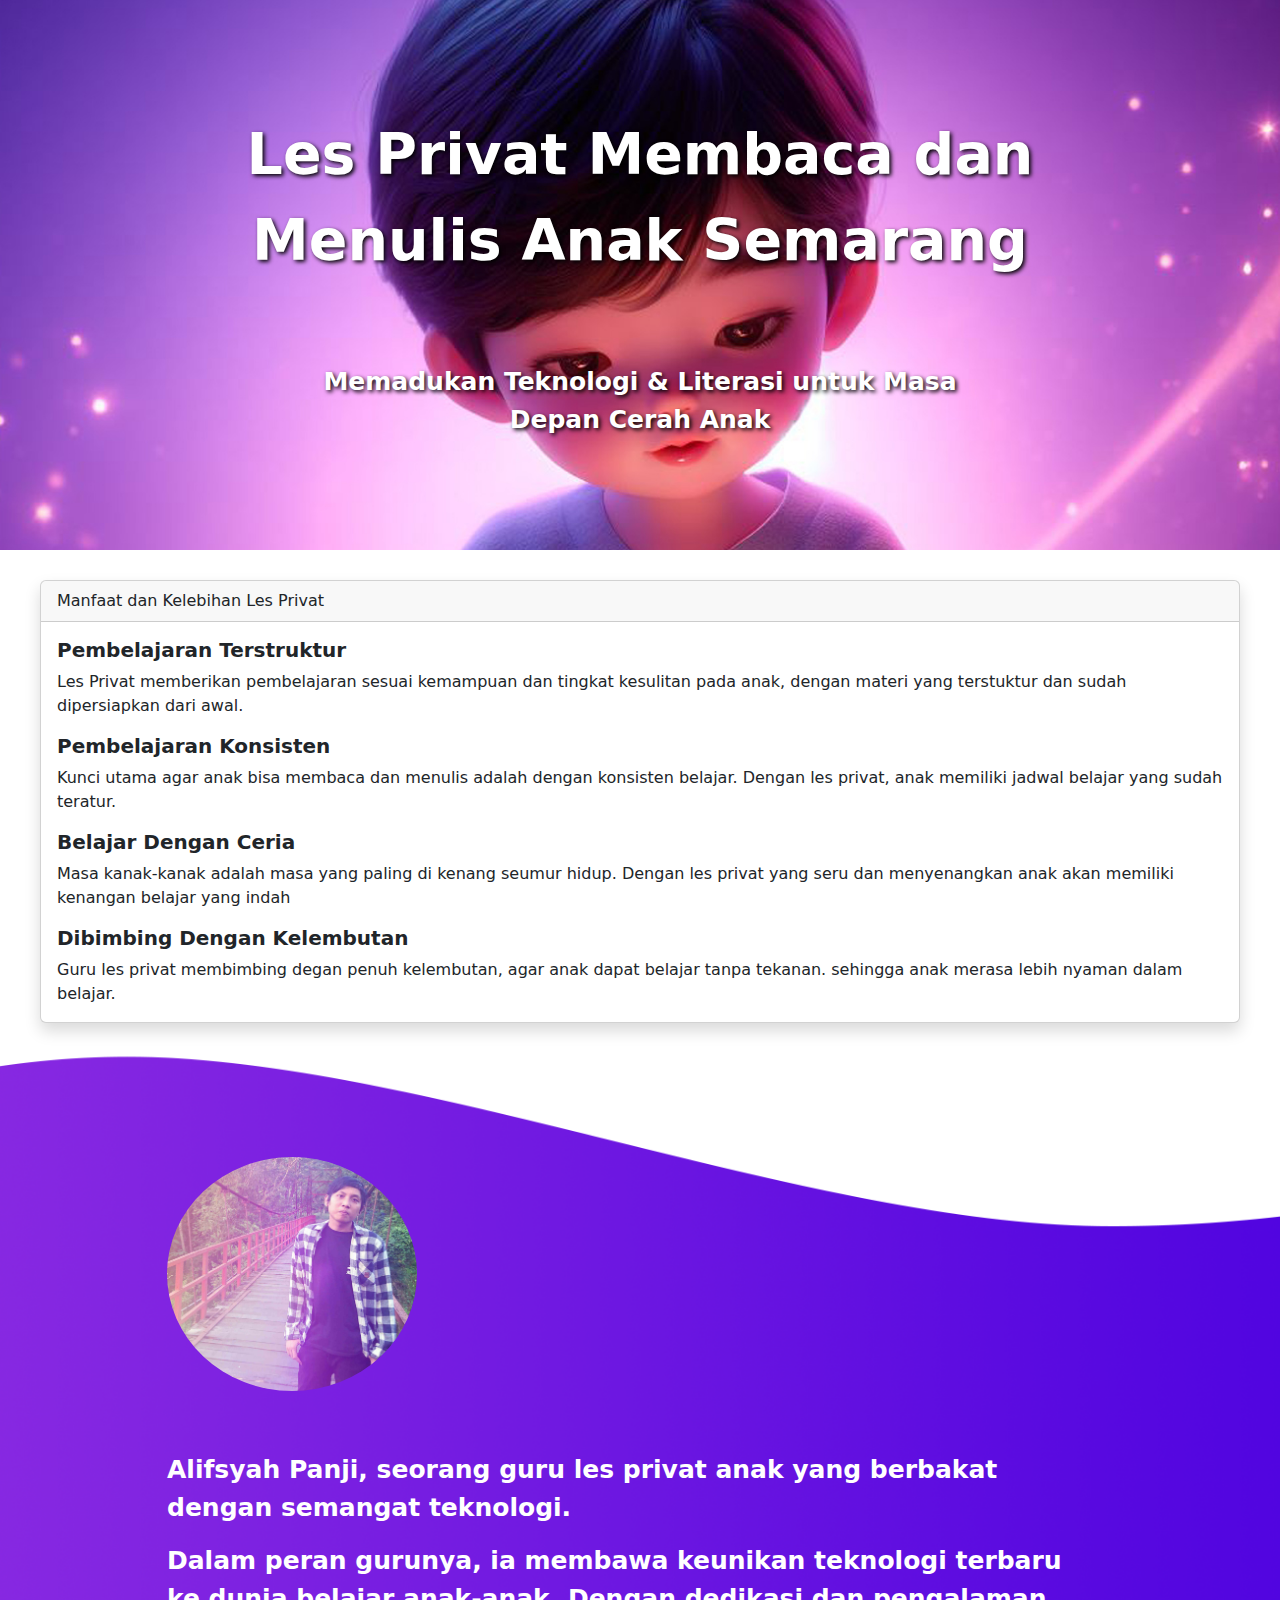
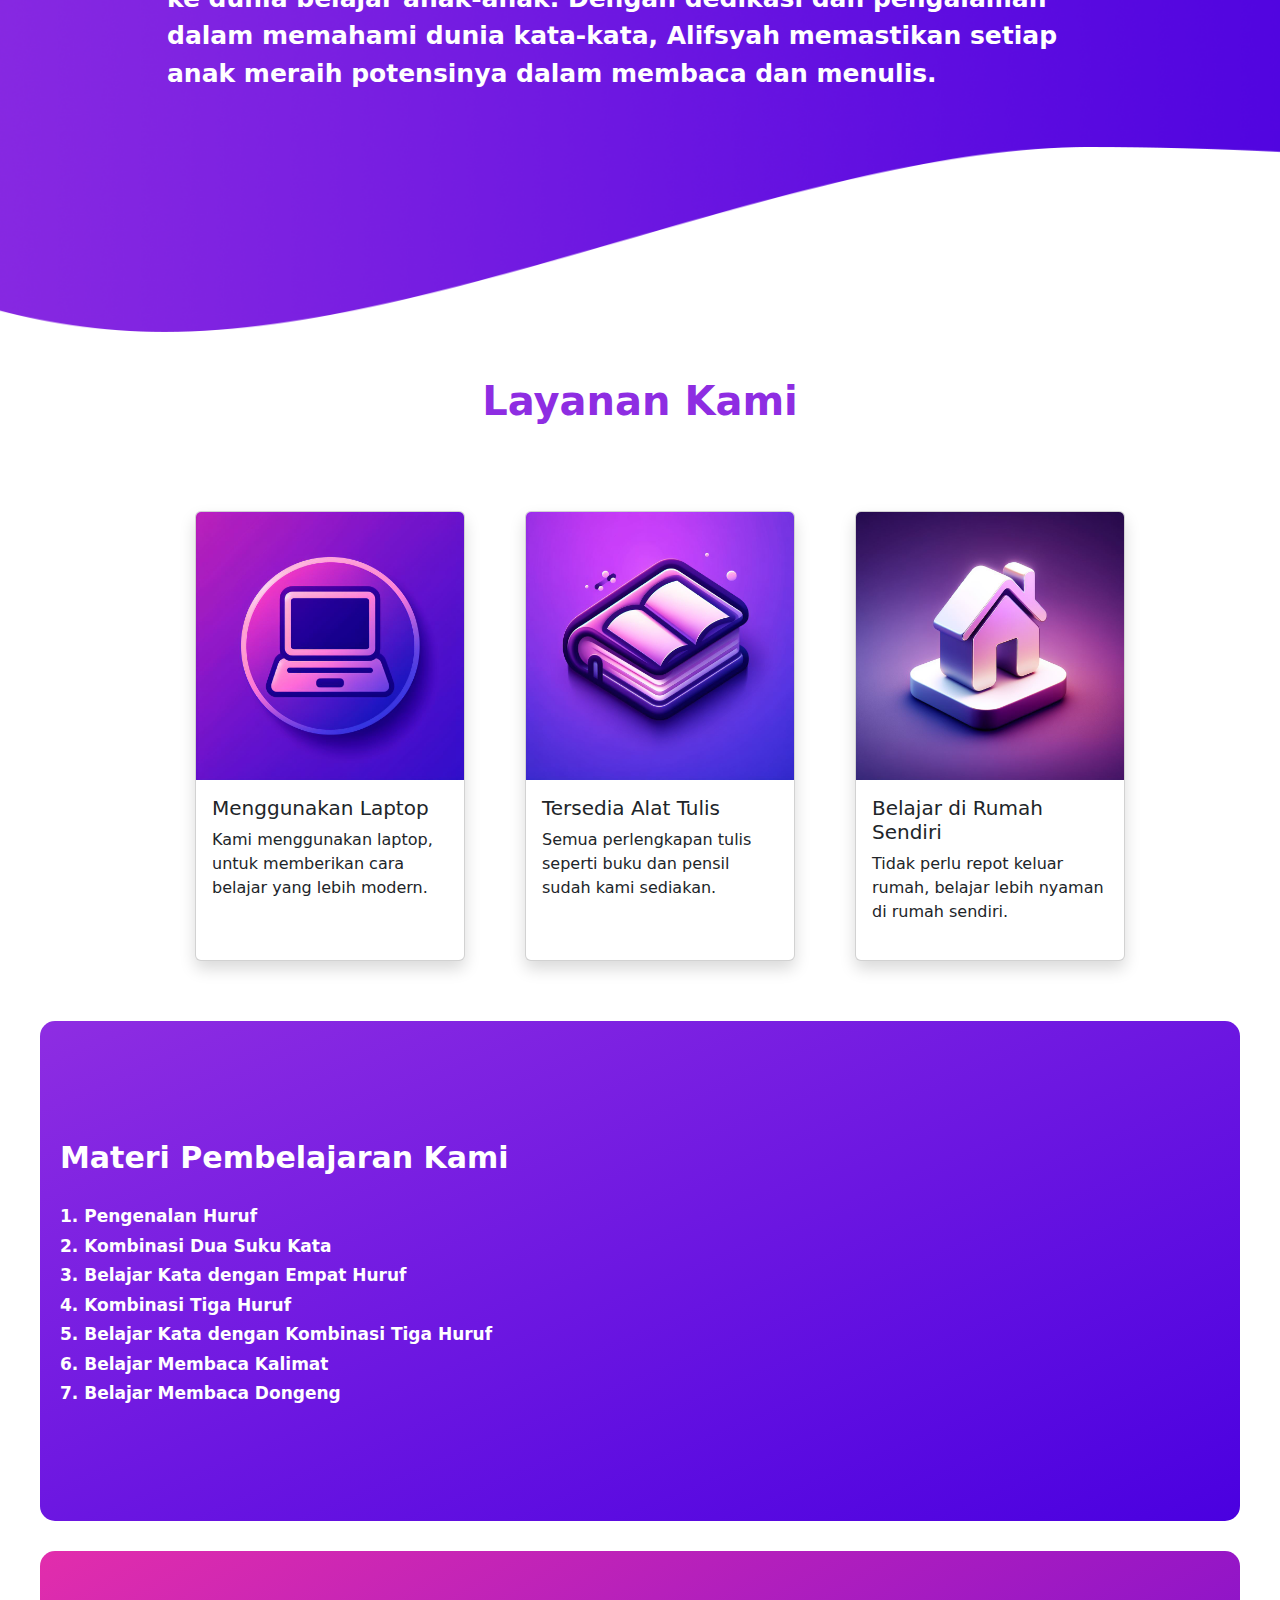
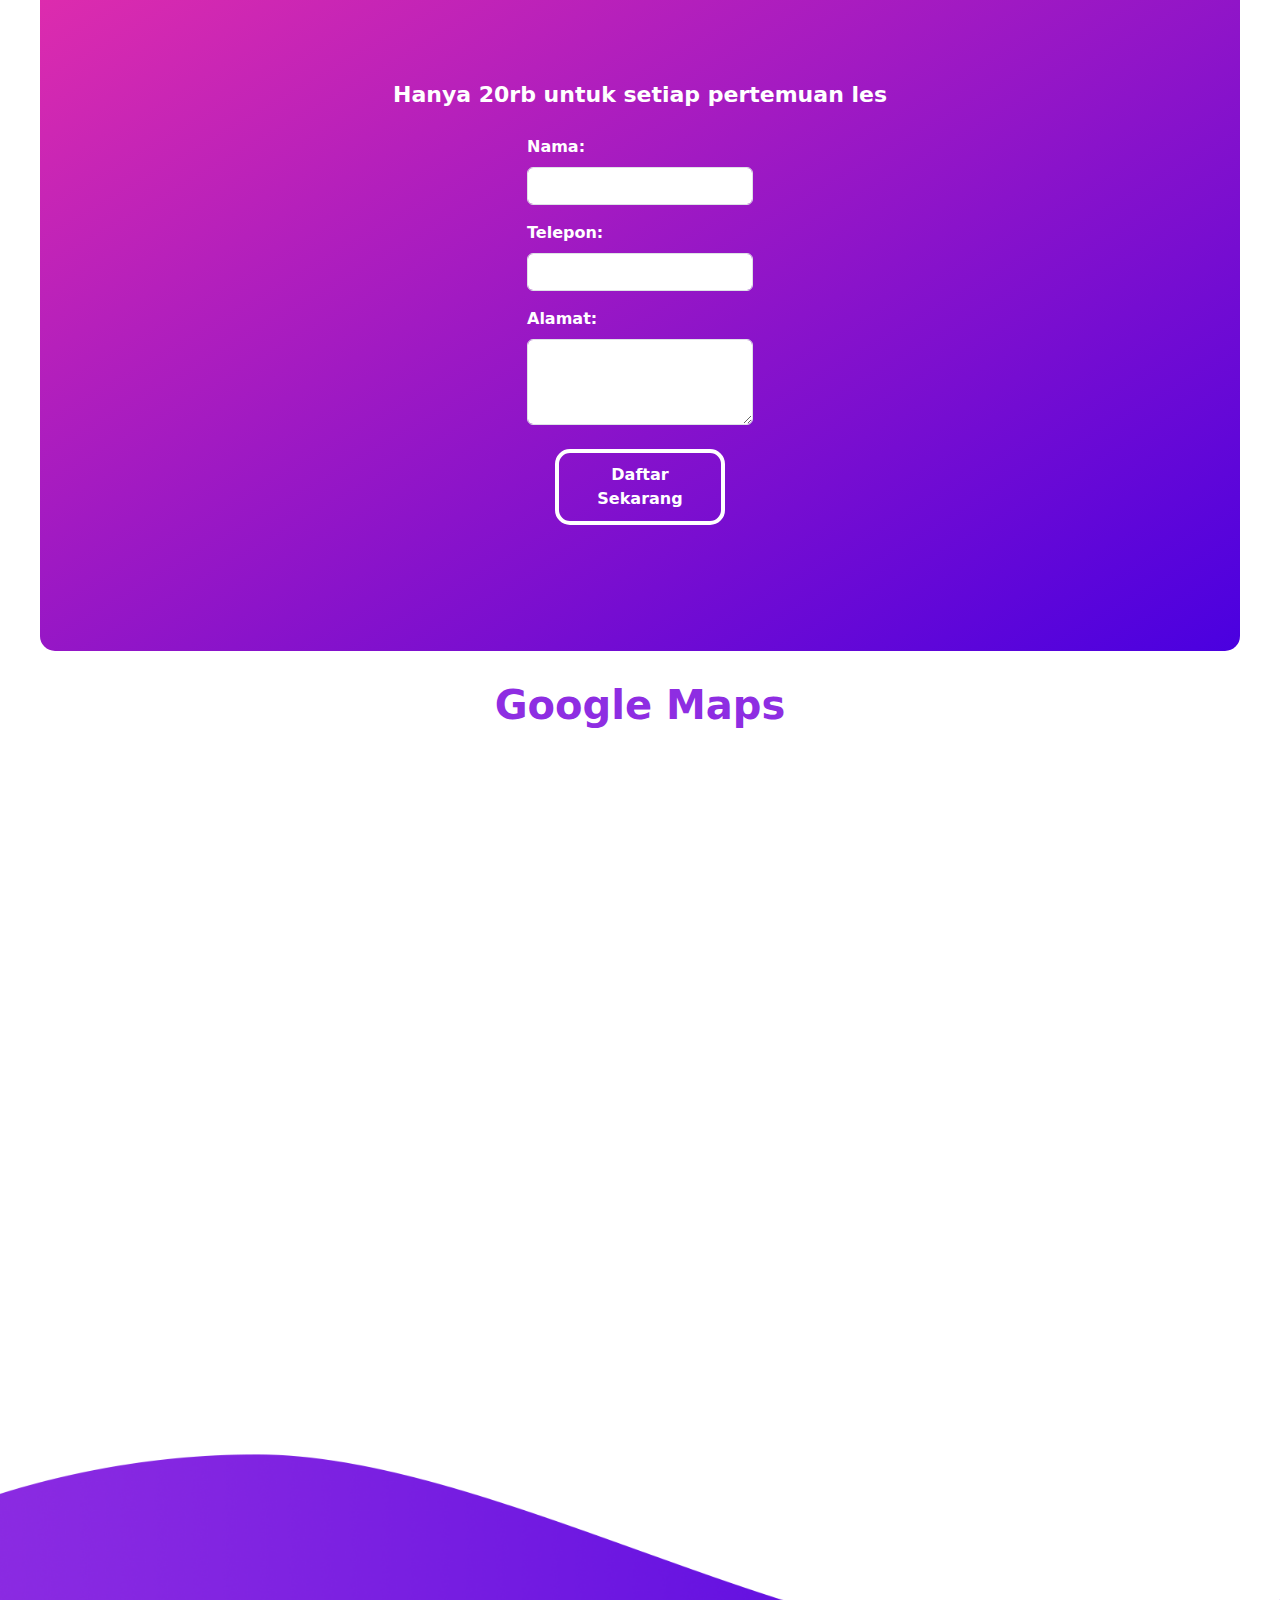
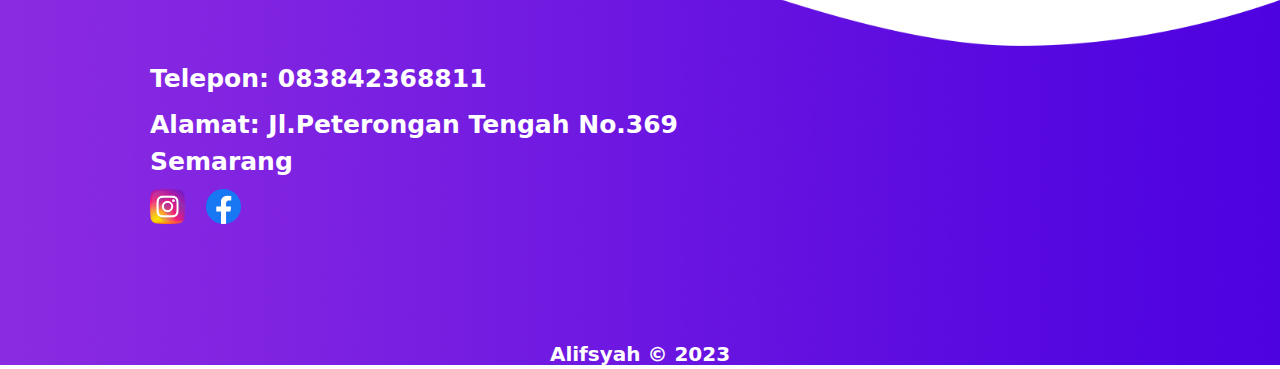
<file: index.html>
<!doctype html>
<html lang="id">

<head>
    <meta charset="utf-8">
    <meta name="viewport" content="width=device-width, initial-scale=1">
    <title>Les Privat Membaca dan Menulis Anak Semarang</title>
    <meta name="description" content="Memadukan Teknologi & Literasi untuk Masa Depan Cerah Anak">
    <link rel="icon" href="assets/image/icon.jpg" type="image/x-icon">
    <link href="assets/css/bootstrap.min.css" rel="stylesheet">
    <link href="assets/style.css" rel="stylesheet">
    <link rel="stylesheet" href="assets/aos-master/dist/aos.css">
    <!-- Meta Pixel Code -->
    <script>
        !function (f, b, e, v, n, t, s) {
            if (f.fbq) return; n = f.fbq = function () {
                n.callMethod ?
                    n.callMethod.apply(n, arguments) : n.queue.push(arguments)
            };
            if (!f._fbq) f._fbq = n; n.push = n; n.loaded = !0; n.version = '2.0';
            n.queue = []; t = b.createElement(e); t.async = !0;
            t.src = v; s = b.getElementsByTagName(e)[0];
            s.parentNode.insertBefore(t, s)
        }(window, document, 'script',
            'https://connect.facebook.net/en_US/fbevents.js');
        fbq('init', '2188706338002375');
        fbq('track', 'PageView');
    </script>
    <noscript><img height="1" width="1" style="display:none"
            src="https://www.facebook.com/tr?id=2188706338002375&ev=PageView&noscript=1" /></noscript>
    <!-- End Meta Pixel Code -->
</head>

<body>
    <div class="header">

        <div class="px-4 py-4 title-position-hd">
            <div class="title">Les Privat Membaca dan Menulis Anak Semarang
            </div>

            <div class="title-2">Memadukan Teknologi & Literasi untuk Masa Depan Cerah Anak</div>



        </div>

    </div>


    <div class="container-manfaat">

        <div class="card shadow card-size">
            <div class="card-header">
                Manfaat dan Kelebihan Les Privat
            </div>
            <div class="card-body">

                <h5 class="card-title fw-bolder">Pembelajaran Terstruktur</h5>
                <p class="card-text">Les Privat memberikan pembelajaran sesuai kemampuan dan tingkat kesulitan pada
                    anak, dengan materi yang terstuktur dan sudah dipersiapkan dari awal.</p>


                <h5 class="card-title fw-bolder mt-3">Pembelajaran Konsisten</h5>
                <p class="card-text">Kunci utama agar anak bisa membaca dan menulis adalah dengan konsisten belajar.
                    Dengan les privat, anak memiliki jadwal belajar yang sudah teratur.</p>


                <h5 class="card-title fw-bolder mt-3">Belajar Dengan Ceria</h5>
                <p class="card-text">Masa kanak-kanak adalah masa yang paling di kenang seumur hidup. Dengan les privat
                    yang seru dan menyenangkan anak akan memiliki kenangan belajar yang indah</p>

                <h5 class="card-title fw-bolder mt-3">Dibimbing Dengan Kelembutan</h5>
                <p class="card-text">Guru les privat membimbing degan penuh kelembutan, agar anak dapat belajar tanpa
                    tekanan. sehingga anak merasa lebih nyaman dalam belajar.</p>



            </div>
        </div>

    </div>

    <div class="tentang mt-4">
        <div class="tentang-pading">

            <img src="assets/image/alifsyahcom.jpg" class="profil" alt="Alifsyah">
            <div class="tentang-text tentang-text-margin">Alifsyah Panji, seorang guru les privat anak yang berbakat
                dengan semangat teknologi.
            </div>

            <div class="tentang-text mt-3"> Dalam peran gurunya, ia membawa keunikan teknologi terbaru ke dunia belajar
                anak-anak. Dengan dedikasi dan pengalaman dalam memahami dunia kata-kata, Alifsyah memastikan setiap
                anak meraih potensinya dalam membaca dan menulis.
            </div>
        </div>
    </div>

    <div class="client mt-4">
        <div class="client-title">Layanan Kami</div>
    </div>



    <div class="center-client-data">
        <div class="client-data">



            <div class="card client-card-margin shadow" style="width: 270px;">
                <img src="assets/image/laptop-purple.jpg" class="card-img-top" alt="...">
                <div class="card-body">
                    <h5 class="card-title">Menggunakan Laptop</h5>
                    <p class="card-text">Kami menggunakan laptop, untuk memberikan cara belajar yang lebih modern.</p>




                </div>
            </div>


            <div class="card client-card-margin shadow" style="width: 270px;">
                <img src="assets/image/book-purple.jpg" class="card-img-top" alt="...">
                <div class="card-body">
                    <h5 class="card-title">Tersedia Alat Tulis</h5>
                    <p class="card-text">Semua perlengkapan tulis seperti buku dan pensil sudah kami sediakan.
                    </p>





                </div>
            </div>


            <div class="card client-card-margin shadow" style="width: 270px;">
                <img src="assets/image/home-purple.jpg" class="card-img-top" alt="...">
                <div class="card-body">
                    <h5 class="card-title">Belajar di Rumah Sendiri</h5>
                    <p class="card-text">Tidak perlu repot keluar rumah, belajar lebih nyaman di rumah sendiri.
                    </p>



                </div>
            </div>


        </div>
    </div>


    <div class="d-flex justify-content-center">
        <div class="container-materi card-size">
            <div class="title-materi">Materi Pembelajaran Kami
            </div>

            <div class="text-materi mt-4">
                1. Pengenalan Huruf
            </div>

            <div class="text-materi mt-1">
                2. Kombinasi Dua Suku Kata
            </div>

            <div class="text-materi mt-1">
                3. Belajar Kata dengan Empat Huruf
            </div>

            <div class="text-materi mt-1">
                4. Kombinasi Tiga Huruf
            </div>

            <div class="text-materi mt-1">
                5. Belajar Kata dengan Kombinasi Tiga Huruf
            </div>

            <div class="text-materi mt-1">
                6. Belajar Membaca Kalimat
            </div>

            <div class="text-materi mt-1">
                7. Belajar Membaca Dongeng
            </div>

        </div>
    </div>





    <div class="d-flex justify-content-center">
        <div class="container-cta card-size">
            <div class="box-cta">
                <div class="text-cta">Hanya 20rb untuk setiap pertemuan les</div>

                <form action="daftar.php" method="post">
                    <div class="mt-4">
                        <label for="nama" class="form-label label-cta">Nama:</label>
                        <input type="text" class="form-control size-input" id="nama" name="nama" required>
                    </div>


                    <div class="mt-3">
                        <label for="telepon" class="form-label label-cta">Telepon:</label>
                        <input type="number" class="form-control size-input" id="telepon" name="telepon" required>
                    </div>

                    <div class="mt-3">
                        <label for="alamat" class="form-label label-cta">Alamat:</label>
                        <textarea class="form-control size-input" id="alamat" rows="3" name="alamat"></textarea>

                    </div>

                    <div class="mt-4 d-flex justify-content-center">
                        <button type="submit" class="btn-cta">Daftar Sekarang</button>
                    </div>
                </form>

            </div>
        </div>
    </div>


    <div class="client mt-4">
        <div class="client-title">Google Maps</div>
    </div>

    <div class="container-maps">
        <iframe
            src="https://www.google.com/maps/embed?pb=!1m18!1m12!1m3!1d3960.0440746076415!2d110.43184637385001!3d-7.004092992997219!2m3!1f0!2f0!3f0!3m2!1i1024!2i768!4f13.1!3m3!1m2!1s0x2e708d1105a6be79%3A0x10c26c56559aa28d!2sAlifsyah%20Panji!5e0!3m2!1sid!2sid!4v1697642047050!5m2!1sid!2sid"
            class="iframemaps" style="border:0;" allowfullscreen="" loading="lazy"
            referrerpolicy="no-referrer-when-downgrade"></iframe>
    </div>



    <div class="kontak">
        <div class="kontak-margin">
            <div class="footer-text mt-footer-text ">
                Telepon: 083842368811
            </div>
            <div class="footer-text mt-2">
                Alamat: Jl.Peterongan Tengah No.369 Semarang
            </div>
            <div class="mt-2">
                <span><a href="https://www.instagram.com/alifsyahpanji/" target="_blank"><img
                            src="assets/image/instagram.png" alt="instagram" style="width: 35px;"></a></span>

                <span class="ms-3"><a href="https://www.facebook.com/AlifsyahPanji/" target="_blank"><img
                            src="assets/image/facebook.png" alt="facebook" style="width: 35px;"></a></span>

            </div>

        </div>

        <div class="copyright">
            <div>Alifsyah &copy;
                2023
            </div>
        </div>



    </div>

    <script src="assets/aos-master/dist/aos.js"></script>
    <script>
        AOS.init();
    </script>
    <script src="assets/js/bootstrap.bundle.min.js"></script>
</body>

</html>
</file>
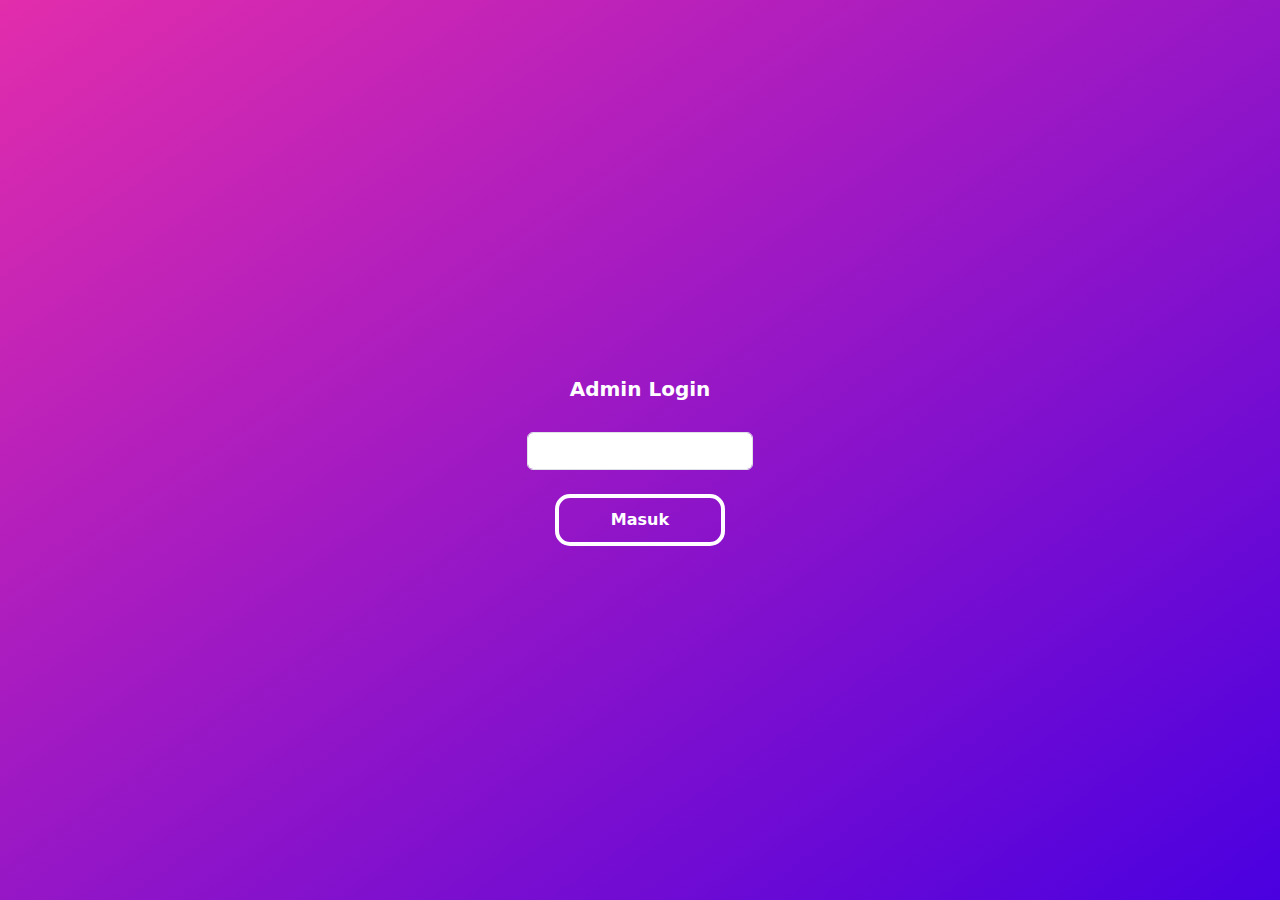
<file: login.html>
<!doctype html>
<html lang="id">

<head>
    <meta charset="utf-8">
    <meta name="viewport" content="width=device-width, initial-scale=1">
    <title>Les Privat Membaca dan Menulis Anak Semarang</title>
    <meta name="description" content="Memadukan Teknologi & Literasi untuk Masa Depan Cerah Anak">
    <link rel="icon" href="assets/image/icon.jpg" type="image/x-icon">
    <link href="assets/css/bootstrap.min.css" rel="stylesheet">
    <link href="assets/style.css" rel="stylesheet">
</head>

<body>

    <div class="container-status">
        <div class="text-status">Admin Login</div>

        <form action="proseslogin.php" method="post">
            <div class="mt-2">
                <input type="password" class="form-control" id="pass" name="pass" required>
            </div>

            <div class="mt-4 d-flex justify-content-center"><button type="submit" class="btn-status">Masuk</button>
            </div>
        </form>

    </div>

</body>

</html>
</file>
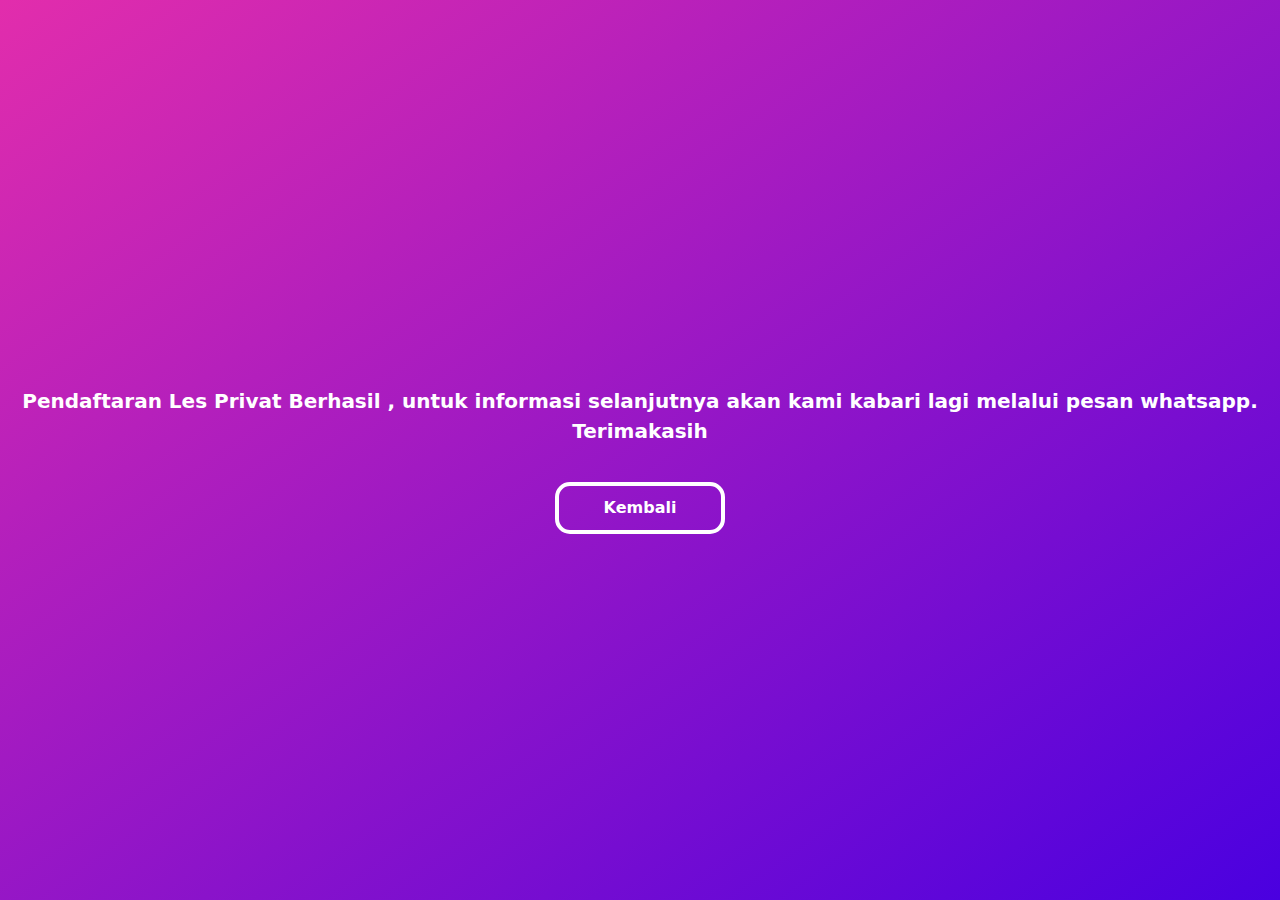
<file: status.html>
<!doctype html>
<html lang="id">

<head>
    <meta charset="utf-8">
    <meta name="viewport" content="width=device-width, initial-scale=1">
    <title>Les Privat Membaca dan Menulis Anak Semarang</title>
    <meta name="description" content="Memadukan Teknologi & Literasi untuk Masa Depan Cerah Anak">
    <link rel="icon" href="assets/image/icon.jpg" type="image/x-icon">
    <link href="assets/css/bootstrap.min.css" rel="stylesheet">
    <link href="assets/style.css" rel="stylesheet">
</head>

<body>

    <div class="container-status">
        <div class="text-status">Pendaftaran Les Privat Berhasil , untuk informasi selanjutnya akan kami kabari
            lagi melalui pesan
            whatsapp. Terimakasih</div>

        <div class="mt-3"><a href="index.html"><button class="btn-status">Kembali</button></a></div>
    </div>

</body>

</html>
</file>
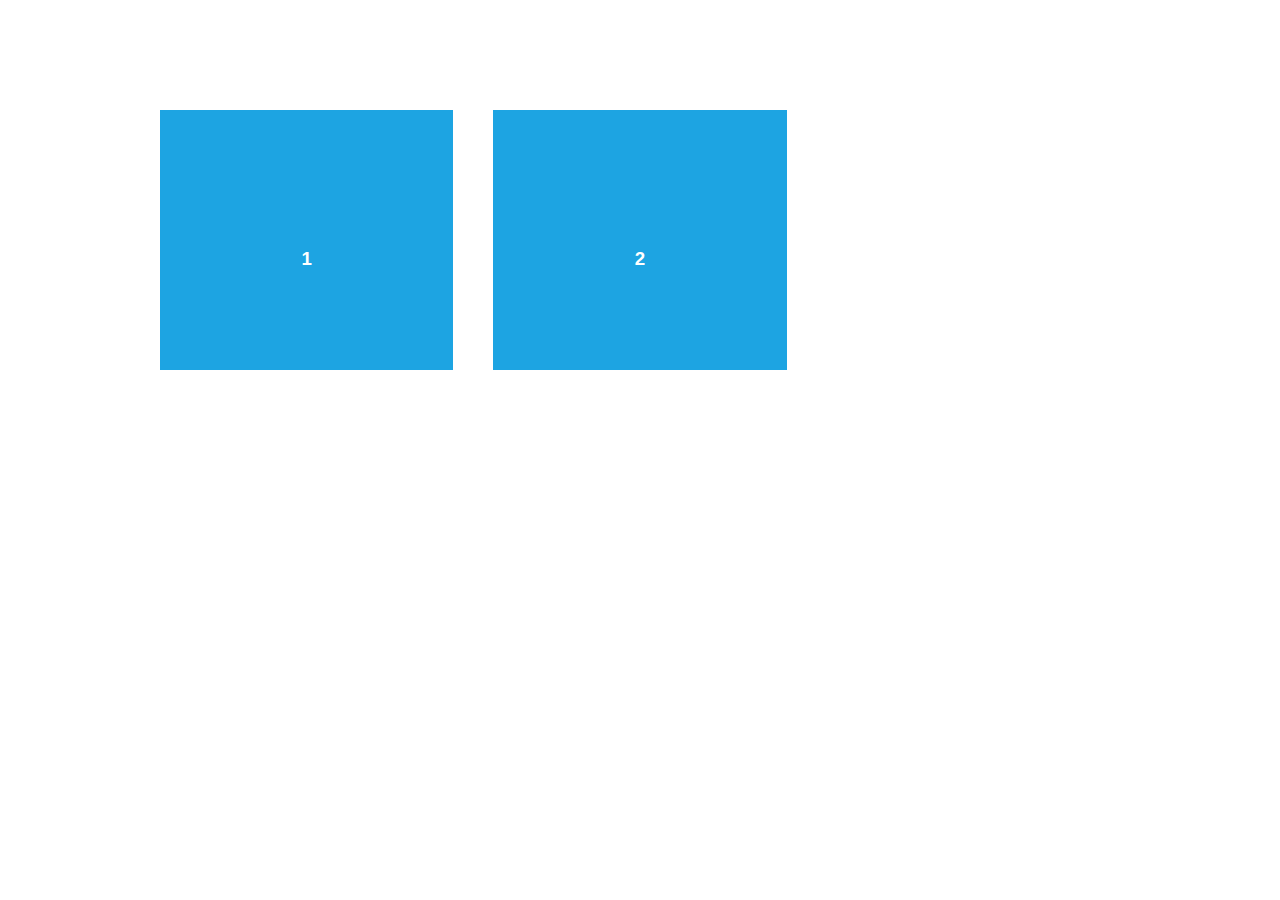
<file: assets/aos-master/demo/async.html>
<!DOCTYPE html>
<html>
  <head>
    <meta charset="utf-8">
    <title>AOS - Animate on scroll library</title>
    <meta name="viewport" content="width=device-width">
    <link rel="stylesheet" href="css/styles.css" />
    <link rel="stylesheet" href="../dist/aos.css" />
  </head>
  <body>
    <div id="aos-demo" class="aos-all"></div>

    <script src="../dist/aos.js"></script>
    <script>
      AOS.init({
        easing: 'ease-in-out-sine'
      });

      setInterval(addItem, 300);

      var itemsCounter = 1;
      var container = document.getElementById('aos-demo');

      function addItem () {
        if (itemsCounter > 42) return;
        var item = document.createElement('div');
        item.classList.add('aos-item');
        item.setAttribute('data-aos', 'fade-up');
        item.innerHTML = '<div class="aos-item__inner"><h3>' + itemsCounter + '</h3></div>';
        container.appendChild(item);
        itemsCounter++;
      }
    </script>
  </body>
</html>
</file>
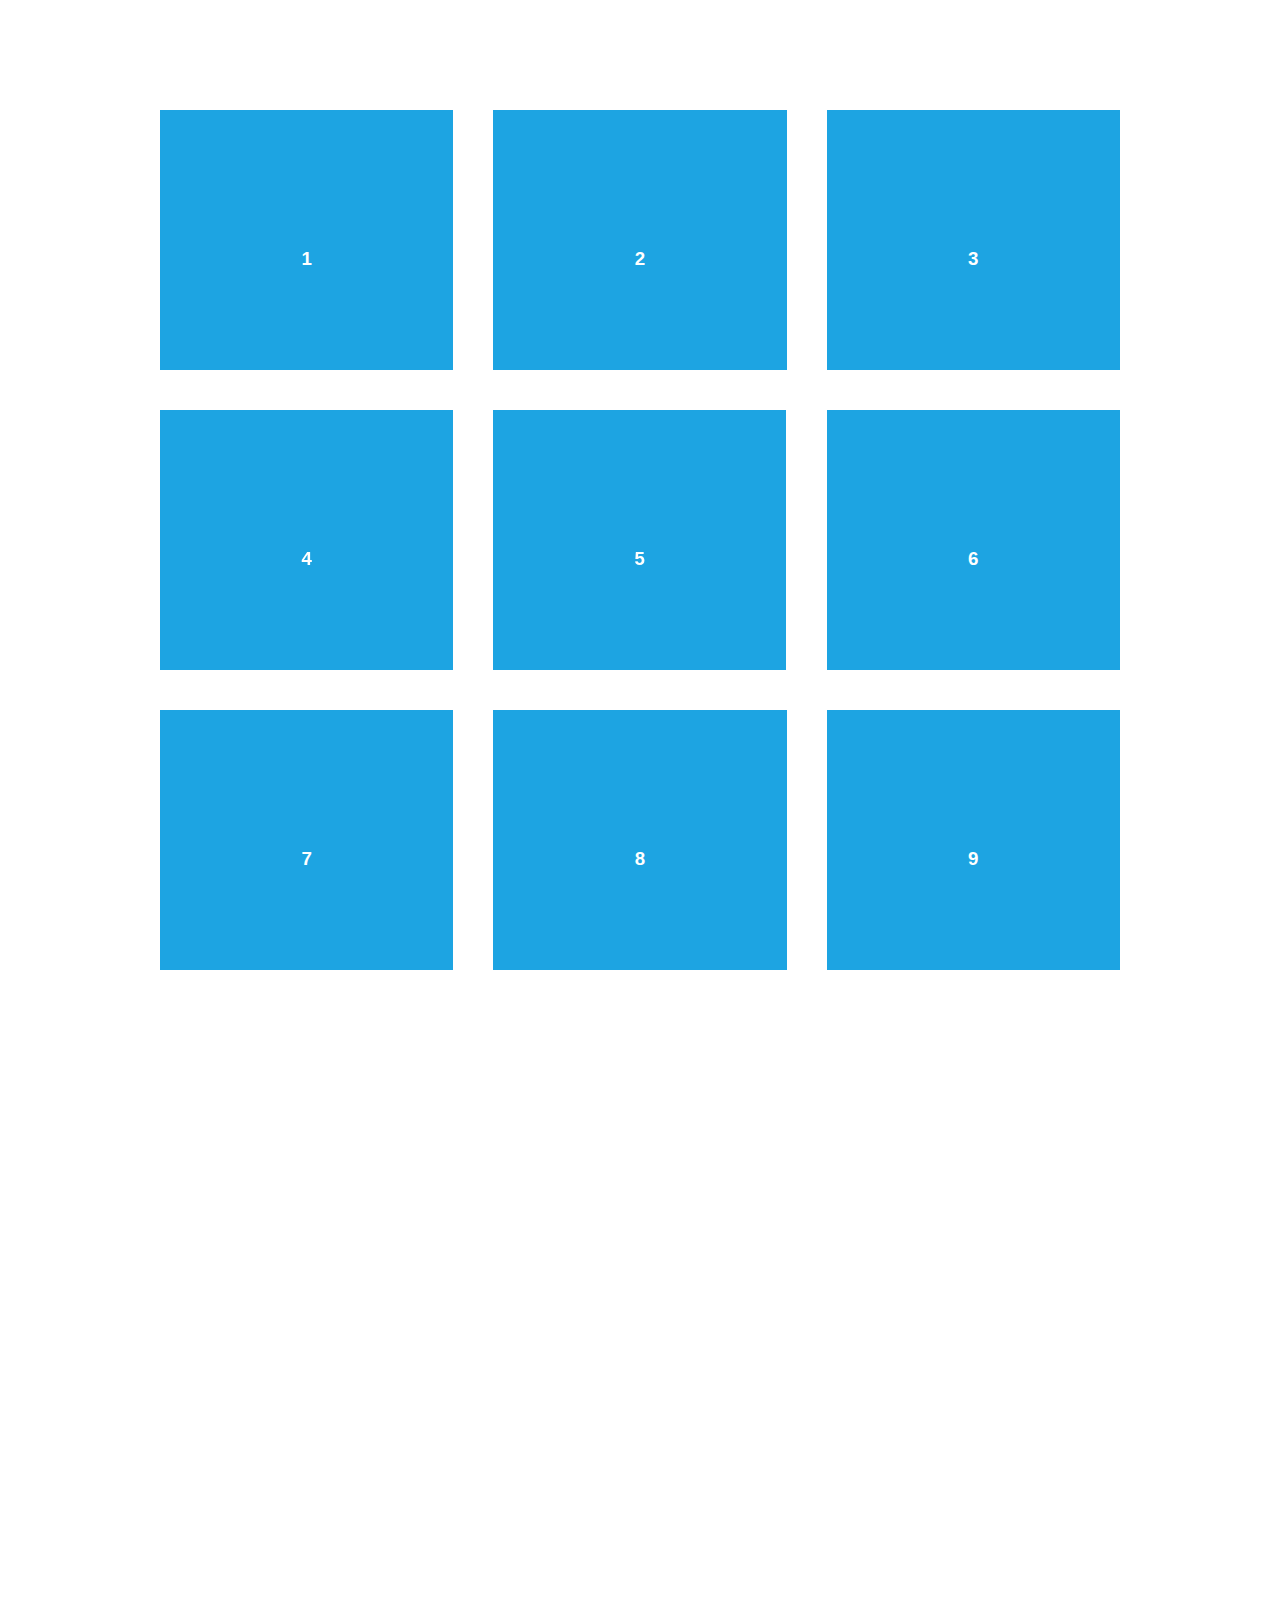
<file: assets/aos-master/demo/simple.html>
<!DOCTYPE html>
<html>
  <head>
    <meta charset="utf-8">
    <title>AOS - Animate on scroll library</title>
    <meta name="viewport" content="width=device-width">
    <link rel="stylesheet" href="css/styles.css" />
    <link rel="stylesheet" href="../dist/aos.css" />
    <!--[if lt IE 9]>
    <script src="//html5shiv.googlecode.com/svn/trunk/html5.js"></script>
    <![endif]-->
  </head>
  <body>
    <div id="transcroller-body" class="aos-all">
      <div class="aos-item" data-aos="fade-up">
        <div class="aos-item__inner"><h3>1</h3></div>
      </div>
      <div class="aos-item" data-aos="fade-down">
        <div class="aos-item__inner"><h3>2</h3></div>
      </div>
      <div class="aos-item" data-aos="zoom-out-down">
        <div class="aos-item__inner"><h3>3</h3></div>
      </div>
      <div class="aos-item" data-aos="flip-down">
        <div class="aos-item__inner"><h3>4</h3></div>
      </div>
      <div class="aos-item" data-aos="flip-up">
        <div class="aos-item__inner"><h3>5</h3></div>
      </div>
      <div class="aos-item" data-aos="fade-down">
        <div class="aos-item__inner"><h3>6</h3></div>
      </div>
      <div class="aos-item" data-aos="fade-in">
        <div class="aos-item__inner"><h3>7</h3></div>
      </div>
      <div class="aos-item" data-aos="fade-down">
        <div class="aos-item__inner"><h3>8</h3></div>
      </div>
      <div class="aos-item" data-aos="fade-in">
        <div class="aos-item__inner"><h3>9</h3></div>
      </div>
      <div class="aos-item" data-aos="fade-down">
        <div class="aos-item__inner"><h3>10</h3></div>
      </div>
      <div class="aos-item" data-aos="fade-up">
        <div class="aos-item__inner"><h3>11</h3></div>
      </div>
      <div class="aos-item" data-aos="fade-down">
        <div class="aos-item__inner"><h3>12</h3></div>
      </div>
      <div class="aos-item" data-aos="fade-in">
        <div class="aos-item__inner"><h3>13</h3></div>
      </div>
      <div class="aos-item" data-aos="fade-up">
        <div class="aos-item__inner"><h3>14</h3></div>
      </div>
      <div class="aos-item" data-aos="fade-in">
        <div class="aos-item__inner"><h3>15</h3></div>
      </div>
      <div class="aos-item" data-aos="fade-up">
        <div class="aos-item__inner"><h3>16</h3></div>
      </div>
      <div class="aos-item" data-aos="fade-down">
        <div class="aos-item__inner"><h3>17</h3></div>
      </div>
      <div class="aos-item" data-aos="fade-up">
        <div class="aos-item__inner"><h3>18</h3></div>
      </div>
      <div class="aos-item" data-aos="zoom-out">
        <div class="aos-item__inner"><h3>19</h3></div>
      </div>
      <div class="aos-item" data-aos="fade-up">
        <div class="aos-item__inner"><h3>20</h3></div>
      </div>
      <div class="aos-item" data-aos="zoom-out">
        <div class="aos-item__inner"><h3>21</h3></div>
      </div>
      <div class="aos-item" data-aos="fade-in">
        <div class="aos-item__inner"><h3>22</h3></div>
      </div>
      <div class="aos-item" data-aos="zoom-out-up">
        <div class="aos-item__inner"><h3>23</h3></div>
      </div>
      <div class="aos-item" data-aos="zoom-out-down">
        <div class="aos-item__inner"><h3>24</h3></div>
      </div>
      <div class="aos-item" data-aos="fade-in">
        <div class="aos-item__inner"><h3>25</h3></div>
      </div>
      <div class="aos-item" data-aos="fade-in">
        <div class="aos-item__inner"><h3>26</h3></div>
      </div>
      <div class="aos-item" data-aos="fade-in">
        <div class="aos-item__inner"><h3>27</h3></div>
      </div>
      <div class="aos-item" data-aos="fade-in">
        <div class="aos-item__inner"><h3>28</h3></div>
      </div>
      <div class="aos-item" data-aos="fade-in">
        <div class="aos-item__inner"><h3>29</h3></div>
      </div>
      <div class="aos-item" data-aos="fade-in">
        <div class="aos-item__inner"><h3>30</h3></div>
      </div>
      <div class="aos-item" data-aos="fade-in">
        <div class="aos-item__inner"><h3>31</h3></div>
      </div>
      <div class="aos-item" data-aos="fade-in">
        <div class="aos-item__inner"><h3>32</h3></div>
      </div>
      <div class="aos-item" data-aos="fade-in">
        <div class="aos-item__inner"><h3>33</h3></div>
      </div>
      <div class="aos-item" data-aos="fade-in">
        <div class="aos-item__inner"><h3>34</h3></div>
      </div>
      <div class="aos-item" data-aos="fade-in">
        <div class="aos-item__inner"><h3>35</h3></div>
      </div>
      <div class="aos-item" data-aos="fade-in">
        <div class="aos-item__inner"><h3>36</h3></div>
      </div>
      <div class="aos-item" data-aos="fade-in">
        <div class="aos-item__inner"><h3>37</h3></div>
      </div>
      <div class="aos-item" data-aos="fade-in">
        <div class="aos-item__inner"><h3>38</h3></div>
      </div>
      <div class="aos-item" data-aos="fade-in">
        <div class="aos-item__inner"><h3>39</h3></div>
      </div>
      <div class="aos-item" data-aos="fade-in">
        <div class="aos-item__inner"><h3>40</h3></div>
      </div>
      <div class="aos-item" data-aos="fade-in">
        <div class="aos-item__inner"><h3>41</h3></div>
      </div>
      <div class="aos-item" data-aos="fade-in">
        <div class="aos-item__inner"><h3>42</h3></div>
      </div>
    </div>

    <script src="../dist/aos.js"></script>
    <script>
      AOS.init({
        easing: 'ease-in-out-sine'
      });
    </script>

    <!-- <script src="//cdnjs.cloudflare.com/ajax/libs/require.js/2.1.11/require.min.js"></script>
    <script>
      requirejs.config({
          baseUrl: '../dist',
      });

      require(['aos'], function(AOS){
          AOS.init({
              easing: 'ease-in-out-sine'
          });
      });
    </script> -->
  </body>
</html>
</file>
<file: assets/aos-master/test/fixtures/aos-offset.fixture.html>
<!DOCTYPE html>
<html>
  <head>
    <title></title>
    <style type="text/css">
      * {box-sizing: border-box;}
      body {
        margin: 0; padding: 0 20px; text-align: center;
      }
      .aos-item {
        width: 100%; height: 130px; margin: 0 0 20px 0; background: #ccc;
      }
    </style>
  </head>
  <body class="body">
    <div class="aos-item aos-item--1" data-aos-offset="50" data-aos="fade"></div>
    <div class="aos-item aos-item--2" data-aos-offset="50" data-aos="fade-up"></div>
    <div class="aos-item aos-item--3" data-aos-offset="50" data-aos="fade-down"></div>
    <div class="aos-item aos-item--4" data-aos-offset="50" data-aos="fade-left"></div>
    <div class="aos-item aos-item--5" data-aos-offset="50" data-aos="fade-right"></div>
    <div class="aos-item aos-item--6" data-aos-offset="50" data-aos="flip-up"></div>
    <div class="aos-item aos-item--7" data-aos-offset="50" data-aos="flip-down"></div>
    <div class="aos-item aos-item--8" data-aos-offset="50" data-aos="flip-left"></div>
    <div class="aos-item aos-item--9" data-aos-offset="50" data-aos="flip-right"></div>
    <div class="aos-item aos-item--10" data-aos-offset="50" data-aos="zoom-in"></div>
    <div class="aos-item aos-item--11" data-aos-offset="50" data-aos="zoom-in-up"></div>
    <div class="aos-item aos-item--12" data-aos-offset="50" data-aos="zoom-in-down"></div>
    <div class="aos-item aos-item--13" data-aos-offset="50" data-aos="zoom-in-left"></div>
    <div class="aos-item aos-item--14" data-aos-offset="50" data-aos="zoom-in-right"></div>
    <div class="aos-item aos-item--15" data-aos-offset="50" data-aos="slide-up"></div>
    <div class="aos-item aos-item--16" data-aos-offset="50" data-aos="slide-down"></div>
    <div class="aos-item aos-item--17" data-aos-offset="50" data-aos="slide-left"></div>
    <div class="aos-item aos-item--18" data-aos-offset="50" data-aos="slide-right"></div>
  </body>
</html>
</file>
<file: assets/aos-master/test/fixtures/aos.fixture.html>
<!DOCTYPE html>
<html>
  <head>
    <title></title>
    <style type="text/css">
      * {box-sizing: border-box;}
      body {
        margin: 0; padding: 0 20px; text-align: center;
      }
      .aos-item {
        width: 100%; height: 130px; margin: 0 0 20px 0; background: #ccc;
      }
    </style>
  </head>
  <body class="body">
    <div class="aos-item aos-item--1" data-aos="fade"></div>
    <div class="aos-item aos-item--2" data-aos="fade-up"></div>
    <div class="aos-item aos-item--3" data-aos="fade-down"></div>
    <div class="aos-item aos-item--4" data-aos="fade-left"></div>
    <div class="aos-item aos-item--5" data-aos="fade-right"></div>
    <div class="aos-item aos-item--6" data-aos="flip-up"></div>
    <div class="aos-item aos-item--7" data-aos="flip-down"></div>
    <div class="aos-item aos-item--8" data-aos="flip-left"></div>
    <div class="aos-item aos-item--9" data-aos="flip-right"></div>
    <div class="aos-item aos-item--10" data-aos="zoom-in"></div>
    <div class="aos-item aos-item--11" data-aos="zoom-in-up"></div>
    <div class="aos-item aos-item--12" data-aos="zoom-in-down"></div>
    <div class="aos-item aos-item--13" data-aos="zoom-in-left"></div>
    <div class="aos-item aos-item--14" data-aos="zoom-in-right"></div>
    <div class="aos-item aos-item--15" data-aos="slide-up"></div>
    <div class="aos-item aos-item--16" data-aos="slide-down"></div>
    <div class="aos-item aos-item--17" data-aos="slide-left"></div>
    <div class="aos-item aos-item--18" data-aos="slide-right"></div>
  </body>
</html>
</file>
<file: assets/style.css>
.header {
    background-image: url(image/head-m.jpg);
    background-repeat: no-repeat;
    background-size: cover;
    background-position: center;
    height: 400px;
}

.title {
    color: white;
    font-size: 30px;
    font-weight: 700;
    text-shadow: 2px 2px 4px #000000;
    text-align: center;
}

.title-2 {
    color: white;
    font-size: 19px;
    font-weight: 700;
    margin-top: 50px;
    text-shadow: 2px 2px 4px #000000;
    text-align: center;
}

.title-position-hd {
    display: flex;
    flex-direction: column;
    justify-content: center;
    align-items: center;
    height: 100%;
}

.title-cta {
    font-weight: 600;
    background-color: orangered;
    color: white;
    padding: 12px;
    border-radius: 15px;
    border: none;
    margin-top: 27px;
}

.container-manfaat {
    margin-top: 30px;
    margin-left: 30px;
    margin-right: 30px;
    display: flex;
    justify-content: center;
}



.layanan {
    display: flex;
    flex-direction: column;
    align-items: center;
    margin-top: 30px;
}

.layanan-card-margin {
    margin-top: 40px;
    height: 520px;
}

.tentang {
    background-image: url(image/wave-mid.png);
    background-repeat: no-repeat;
    background-size: cover;
    background-position: center;
    height: 600px;
}

.tentang-pading {
    padding-left: 17px;
    padding-right: 17px;
}

.tentang-text-margin {
    margin-top: 31px;
}

.tentang-text {
    color: white;
    font-size: 16px;
    font-weight: 600;
}

.profil {
    width: 150px;
    border-radius: 50%;
    margin-top: 70px;
}

.client {
    display: flex;
    justify-content: center;
}

.client-title {
    color: #8E2DE2;
    font-size: 30px;
    font-weight: 600;
}

.center-client-data {
    display: flex;
    justify-content: center;
    margin-bottom: 60px;
}

.client-data {
    display: flex;
    flex-direction: column;
    align-items: center;
    margin-top: 40px;
}

.client-card-margin {
    margin-top: 30px;
    height: 450px;
}

.btn-project {
    background-color: #8E2DE2;
    color: white;
    border-radius: 10px;
    padding: 9px;
    text-decoration: none;
    margin-top: 50px;
    font-weight: 700;
}

.container-materi {
    background-image: linear-gradient(to bottom right, #8E2DE2, #4A00E0);
    height: 500px;
    display: flex;
    flex-direction: column;
    justify-content: center;
    margin-left: 20px;
    margin-right: 20px;
    border-radius: 15px;
}

.title-materi {
    color: white;
    font-size: 30px;
    font-weight: 700;
    overflow-wrap: break-word;
    padding-left: 20px;
    padding-right: 20px;
}

.text-materi {
    color: white;
    font-size: 17px;
    font-weight: 700;
    overflow-wrap: break-word;
    padding-left: 20px;
    padding-right: 20px;
}

.container-cta {
    background-image: linear-gradient(to bottom right, #e22dac, #4A00E0);
    height: 700px;
    margin-top: 30px;
    margin-left: 20px;
    margin-right: 20px;
    border-radius: 15px;
}

.box-cta {
    padding: 20px;
    overflow-wrap: break-word;
    display: flex;
    flex-direction: column;
    justify-content: center;
    align-items: center;
    height: 100%;
}

.text-cta {
    color: white;
    font-size: 22px;
    font-weight: 700;
    text-align: center;
}

.label-cta {
    color: white;
    font: 18px;
    font-weight: 600;
}

.btn-cta {
    padding: 10px;
    color: white;
    font-weight: 700;
    background-color: transparent;
    border: 4px solid white;
    border-radius: 15px;
    width: 170px;
}




.container-maps {
    display: flex;
    justify-content: center;
    margin-top: 40px;
}

.iframemaps {
    width: 290px;
    height: 290px;
}

.kontak {
    margin-top: 70px;
    background-image: url(image/wave-footer.png);
    background-repeat: no-repeat;
    background-size: cover;
    background-position: center;
    height: 300px;
}

.kontak-margin {
    padding-top: 27px;
    margin-left: 15px;
    width: 300px;
}

.mt-footer-text {
    margin-top: 45px;
}

.footer-text {
    color: white;
    font-size: 16px;
    font-weight: 600;

}

.copyright {
    display: flex;
    justify-content: center;
    font-size: 15px;
    font-weight: 700;
    color: white;
    margin-top: 55px;
}


/* Status CSS */

.container-status {
    height: 100vh;
    display: flex;
    justify-content: center;
    align-items: center;
    flex-direction: column;
    background-image: linear-gradient(to bottom right, #e22dac, #4A00E0);
}

.text-status {
    color: white;
    font-size: 20px;
    font-weight: 700;
    overflow-wrap: break-word;
    text-align: center;
    padding: 20px;
}

.btn-status {
    padding: 10px;
    color: white;
    font-weight: 700;
    background-color: transparent;
    border: 4px solid white;
    border-radius: 15px;
    width: 170px;
}

/* Page Data */

.container-data {
    display: flex;
    justify-content: center;
    margin-top: 30px;
    margin-bottom: 30px;

}

.body-data {
    background-image: linear-gradient(to bottom right, #e22dac, #4A00E0);
    background-repeat: no-repeat;
    background-attachment: fixed;
}


@media only screen and (orientation: landscape) {
    .header {
        background-image: url(image/head-hd.jpg);
        height: 550px;

    }

    .title-position-hd {
        margin-left: 150px;
        margin-right: 150px;
    }

    .title {
        font-size: 57px;
        font-weight: 700;
    }

    .title-2 {
        width: 700px;
        font-size: 25px;
        font-weight: 600;
        margin-top: 80px;
    }

    .title-cta {
        font-family: 700;
        font-size: 20px;
        margin-top: 33px;
    }

    .card-size {
        width: 1200px;
    }

    .layanan {
        flex-direction: row;
        justify-content: center;
    }

    .layanan-card-margin {
        margin-top: 40px;
        margin-left: 30px;
        margin-right: 30px;

    }

    .tentang {
        background-image: url(image/wave-mid-hd.png);
        height: 900px;
    }

    .tentang-pading {
        margin-left: 150px;
    }

    .profil {
        width: 250px;
        border-radius: 50%;
        margin-top: 110px;
    }

    .tentang-text {
        font-size: 25px;
        font-weight: 600;
        width: 900px;
    }

    .tentang-text-margin {
        margin-top: 60px;
    }

    .client-title {

        font-size: 40px;
        font-weight: 600;
    }

    .client-data {
        flex-direction: row;
        justify-content: center;
        margin-top: 50px;
        margin-left: 40px;
        flex-wrap: wrap;
        width: 1000px;

    }

    .client-card-margin {
        margin-left: 30px;
        margin-right: 30px;
    }



    .iframemaps {
        width: 900px;
        height: 600px;
    }



    .kontak {
        background-image: url(image/wave-footer-hd.png);
        height: 520px;
    }

    .kontak-margin {
        padding-top: 170px;
        margin-left: 150px;
        width: 600px;
    }

    .footer-text {
        font-size: 25px;
        font-weight: 600;

    }

    .copyright {
        font-size: 20px;
        font-weight: 700;
        margin-top: 115px;
    }


}
</file>
<file: assets/aos-master/demo/css/styles.css>
body {
  font-family: Helvetica,Tahoma;
}

*,
*:before,
*:after {
  box-sizing: border-box;
}

.aos-all {
  width: 1000px;
  max-width: 98%;
  margin: 10vh auto 0 auto;
}

.aos-item {
  display: inline-block;
  float: left;
  width: 33.3333%;
  height: 300px;
  padding: 20px;
}

.aos-item__inner {
  position: relative;
  width: 100%;
  height: 100%;
  float: left;
  background: #1da4e2;
  line-height: 260px;
  text-align: center;
  color: #fff;
}

@media screen and (max-width: 800px) {
  .aos-item {
    width: 50%;
  }
}
</file>
